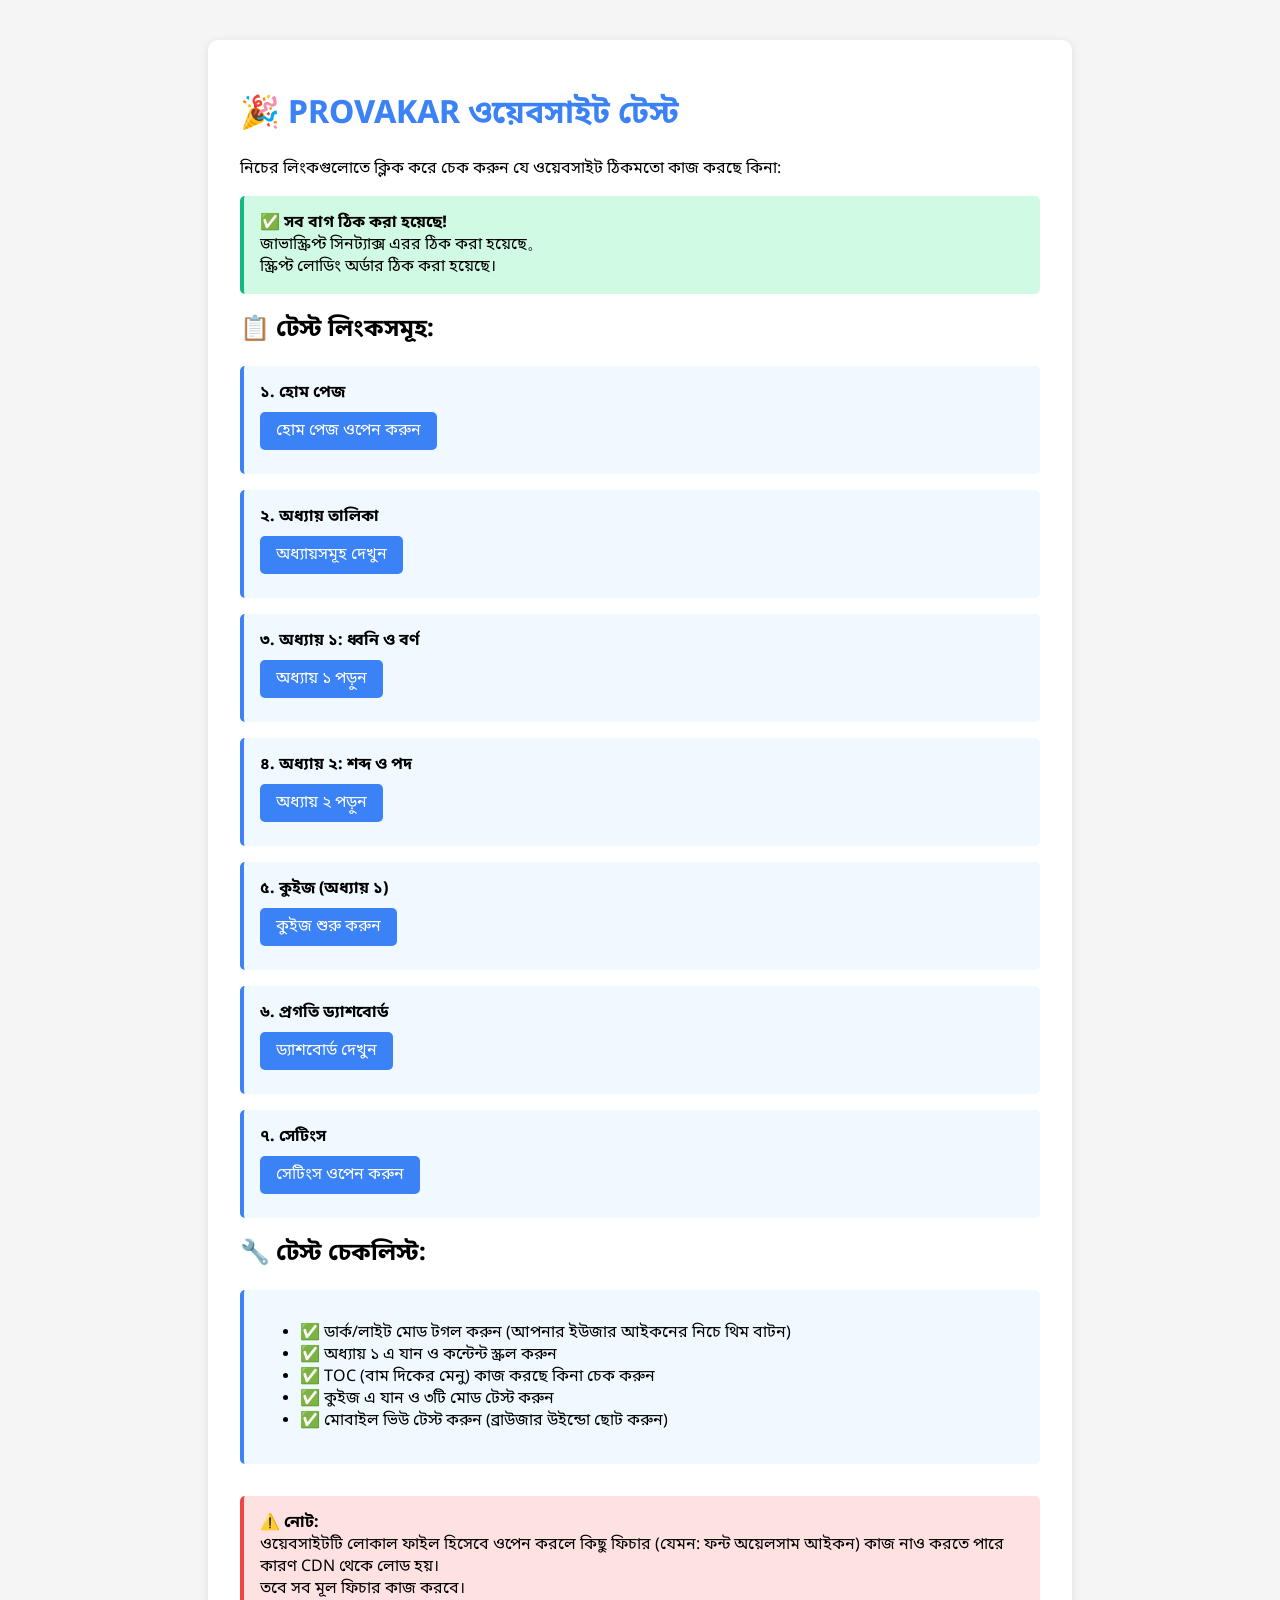
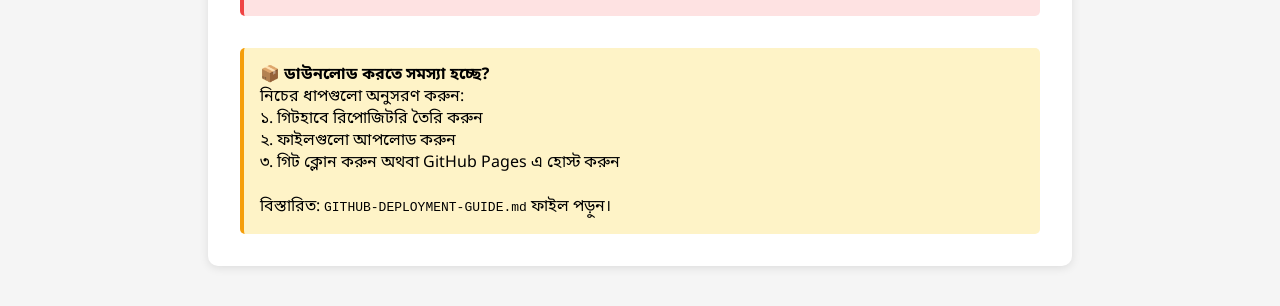
<file: test.html>
<!DOCTYPE html>
<html lang="bn">
<head>
    <meta charset="UTF-8">
    <meta name="viewport" content="width=device-width, initial-scale=1.0">
    <title>PROVAKAR - টেস্ট পেজ</title>
    <style>
        body {
            font-family: 'Noto Sans Bengali', sans-serif;
            padding: 2rem;
            background: #f5f5f5;
        }
        .test-container {
            max-width: 800px;
            margin: 0 auto;
            background: white;
            padding: 2rem;
            border-radius: 10px;
            box-shadow: 0 2px 10px rgba(0,0,0,0.1);
        }
        h1 { color: #3b82f6; }
        .test-item {
            padding: 1rem;
            margin: 1rem 0;
            background: #f0f9ff;
            border-left: 4px solid #3b82f6;
            border-radius: 5px;
        }
        .test-link {
            display: inline-block;
            padding: 0.5rem 1rem;
            background: #3b82f6;
            color: white;
            text-decoration: none;
            border-radius: 5px;
            margin: 0.5rem 0.5rem 0.5rem 0;
        }
        .status { padding: 1rem; margin: 1rem 0; border-radius: 5px; }
        .status.success { background: #d1fae5; border-left: 4px solid #10b981; }
        .status.error { background: #fee2e2; border-left: 4px solid #ef4444; }
    </style>
    <link rel="preconnect" href="https://fonts.googleapis.com">
    <link rel="preconnect" href="https://fonts.gstatic.com" crossorigin>
    <link href="https://fonts.googleapis.com/css2?family=Noto+Sans+Bengali:wght@300;400;500;600;700&display=swap" rel="stylesheet">
</head>
<body>
    <div class="test-container">
        <h1>🎉 PROVAKAR ওয়েবসাইট টেস্ট</h1>
        <p>নিচের লিংকগুলোতে ক্লিক করে চেক করুন যে ওয়েবসাইট ঠিকমতো কাজ করছে কিনা:</p>

        <div class="status success">
            <strong>✅ সব বাগ ঠিক করা হয়েছে!</strong><br>
            জাভাস্ক্রিপ্ট সিনট্যাক্স এরর ঠিক করা হয়েছে。<br>
            স্ক্রিপ্ট লোডিং অর্ডার ঠিক করা হয়েছে।
        </div>

        <h2>📋 টেস্ট লিংকসমূহ:</h2>

        <div class="test-item">
            <strong>১. হোম পেজ</strong><br>
            <a href="index.html" class="test-link">হোম পেজ ওপেন করুন</a>
        </div>

        <div class="test-item">
            <strong>২. অধ্যায় তালিকা</strong><br>
            <a href="chapters.html" class="test-link">অধ্যায়সমূহ দেখুন</a>
        </div>

        <div class="test-item">
            <strong>৩. অধ্যায় ১: ধ্বনি ও বর্ণ</strong><br>
            <a href="chapter.html?id=1" class="test-link">অধ্যায় ১ পড়ুন</a>
        </div>

        <div class="test-item">
            <strong>৪. অধ্যায় ২: শব্দ ও পদ</strong><br>
            <a href="chapter.html?id=2" class="test-link">অধ্যায় ২ পড়ুন</a>
        </div>

        <div class="test-item">
            <strong>৫. কুইজ (অধ্যায় ১)</strong><br>
            <a href="quiz.html?chapter=1" class="test-link">কুইজ শুরু করুন</a>
        </div>

        <div class="test-item">
            <strong>৬. প্রগতি ড্যাশবোর্ড</strong><br>
            <a href="dashboard.html" class="test-link">ড্যাশবোর্ড দেখুন</a>
        </div>

        <div class="test-item">
            <strong>৭. সেটিংস</strong><br>
            <a href="settings.html" class="test-link">সেটিংস ওপেন করুন</a>
        </div>

        <h2>🔧 টেস্ট চেকলিস্ট:</h2>
        <div class="test-item">
            <ul>
                <li>✅ ডার্ক/লাইট মোড টগল করুন (আপনার ইউজার আইকনের নিচে থিম বাটন)</li>
                <li>✅ অধ্যায় ১ এ যান ও কন্টেন্ট স্ক্রল করুন</li>
                <li>✅ TOC (বাম দিকের মেনু) কাজ করছে কিনা চেক করুন</li>
                <li>✅ কুইজ এ যান ও ৩টি মোড টেস্ট করুন</li>
                <li>✅ মোবাইল ভিউ টেস্ট করুন (ব্রাউজার উইন্ডো ছোট করুন)</li>
            </ul>
        </div>

        <div class="status error" style="margin-top: 2rem;">
            <strong>⚠️ নোট:</strong><br>
            ওয়েবসাইটটি লোকাল ফাইল হিসেবে ওপেন করলে কিছু ফিচার (যেমন: ফন্ট অয়েলসাম আইকন) 
            কাজ নাও করতে পারে কারণ CDN থেকে লোড হয়।<br>
            তবে সব মূল ফিচার কাজ করবে।
        </div>

        <div style="margin-top: 2rem; padding: 1rem; background: #fef3c7; border-left: 4px solid #f59e0b; border-radius: 5px;">
            <strong>📦 ডাউনলোড করতে সমস্যা হচ্ছে?</strong><br>
            নিচের ধাপগুলো অনুসরণ করুন:<br>
            ১. গিটহাবে রিপোজিটরি তৈরি করুন<br>
            ২. ফাইলগুলো আপলোড করুন<br>
            ৩. গিট ক্লোন করুন অথবা GitHub Pages এ হোস্ট করুন<br><br>
            বিস্তারিত: <code>GITHUB-DEPLOYMENT-GUIDE.md</code> ফাইল পড়ুন।
        </div>
    </div>
</body>
</html>
</file>
